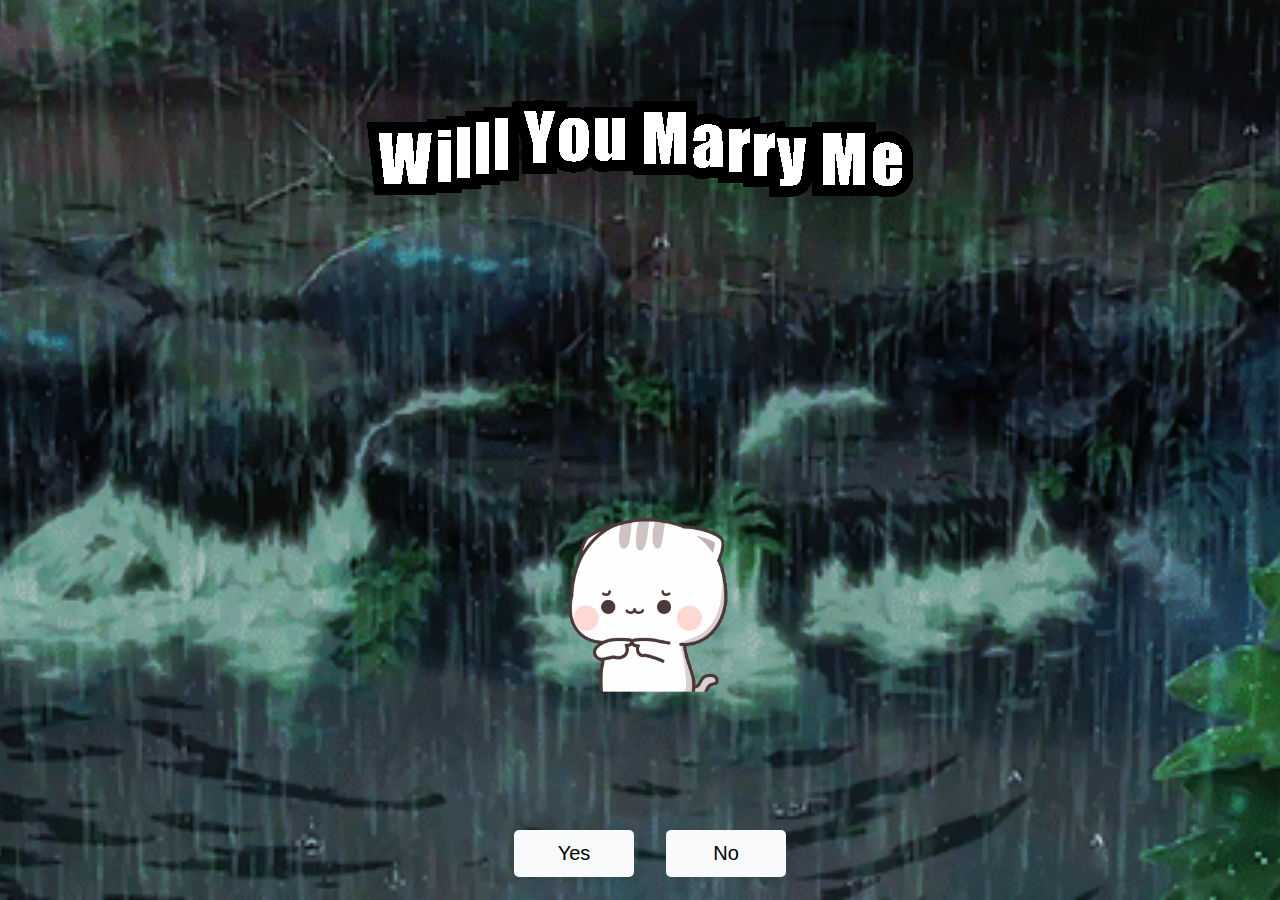
<file: index.html>
<!DOCTYPE html>
<html lang="en">
<head>
    <meta charset="UTF-8" />
    <meta name="viewport" content="width=device-width, initial-scale=1.0" />
    <link rel="stylesheet" href="styles.css" />
    <title>Jess Babyy</title>
    <style>
        body {
            margin: 0;
            padding: 0;
            height: 100vh;
            background: url('assets/bgbg.gif') no-repeat center center fixed; /* Replace with your GIF file */
            background-size: cover; /* Adjusts the size of the GIF to cover the whole screen */
        }
        /* Add any additional styles for your container or buttons here */
        .container {
            display: flex;
            flex-direction: column;
            justify-content: center;
            align-items: center;
            height: 100%;
            position: relative; /* Makes it easier to position items */
        }
        .btn {
            margin: 10px; /* Spacing between buttons */
        }
    </style>
</head>
<body>
    <img src="assets/date.gif" alt="date?" class="header-img" />
    <div class="container" id="container">
        <img src="assets/erm-fingers.gif" alt="please" class="image-1" />
        <img src="assets/oh-yay.gif" alt="yes" class="image-2 hide" />
        <button class="btn btn-yes">Yes</button>
        <button class="btn btn-no">No</button>
    </div>
    <script src="main.js"></script>
</body>
</html>
</file>
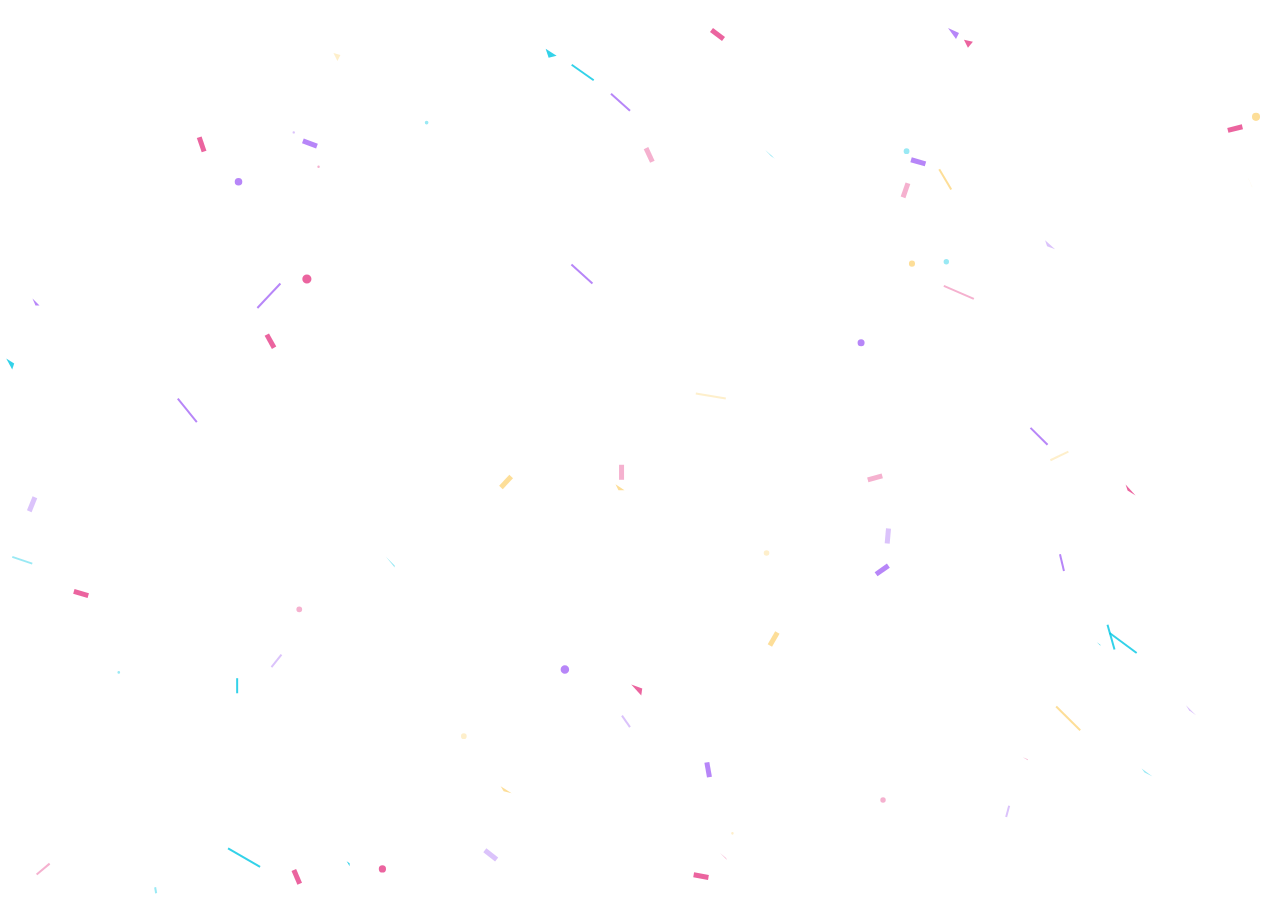
<file: birthday.html>
<!DOCTYPE html>
<html>

<head>
  <meta charset="utf-8" />
  <meta name="viewport" content="width=device-width" />
  <title>Happy Birthday!</title>

  <link rel="stylesheet" href="styles/flexbox-center-container.css" media="all">
  <link rel="stylesheet" href="styles/system-fonts.css" media="all">
  <link rel="stylesheet" href="styles/style.css" media="all">
</head>

<body>
  <canvas id=c></canvas>
  <canvas id="confetti"></canvas>
  <div class="container" id="count">
    <h1 id="head">Countdown For The Special Day Oppa ❤️</h1>
    <ul>
      <li><span id="day"></span>days</li>
      <li><span id="hour"></span>hours</li>
      <li><span id="minute"></span>minutes</li>
      <li><span id="second"></span>seconds</li>
    </ul>
  </div>
  <div id="blur-background">
    <div id="note">🎉 Happy Birthday, Jess Oppa! On this special day, I wish you all the joy and happiness the world can offer. May your life be filled with love, laughter, and unforgettable adventures nd Ofcourse Well Go Through Both Hapiness and Sadness Together (Not Leaving Oppa Alone)! You deserve the very best in everything you pursue. Cheers to another year of wonderful memories and dreams coming true! 🎂❤️MWAHHHHHHHHHHHHH </div>
    <div style="text-align: center; margin-top: 20px;">
      <img src="assets/bdayyy.gif" alt="Birthday GIF" style="width: 300px; border-radius: 10px;">
  </div>
</div>

  <div id="merrywrap" class="merrywrap">
    <canvas id="snowfall"></canvas>
    <div class="giftbox">
      <div class="cover">
        <div></div>
      </div>
      <div class="box"></div>
    </div>
</body>
<script src="scripts/confetti.min.js" charset="utf-8"></script>
<script src="scripts/index.js" charset="utf-8"></script>

</html>
</file>
<file: styles.css>
* {
  margin: 0;
  padding: 0;
  box-sizing: border-box;
}

.hide {
  display: none;
}

body {
  padding: 2rem;
  width: 100%;
  min-height: 100vh;
  background-image: linear-gradient(to right bottom, #cffafe, #22d3ee);
  display: flex;
  flex-direction: column;
}

.header-img {
  display: flex;
  width: 100%;
  max-width: 600px;
  margin-inline: auto;
  filter: drop-shadow(5px 5px 20px rgba(0, 0, 0, 0.2));
}

.container {
  flex: 1;
  position: relative;
  isolation: isolate;
  width: 100%;
  max-width: 1200px;
  margin-inline: auto;
}

.image-1,
.image-2 {
  position: absolute;
  top: 50%;
  left: 50%;
  transform: translate(-50%, -50%);
}

.image-1 {
  width: 175px;
}

.image-2 {
  width: 250px;
}

.btn {
  position: absolute;
  top: calc(100% - 5rem);
  min-width: 120px;
  padding: 0.75rem 1rem;
  font-size: 1.25rem;
  outline: none;
  border: none;
  background-color: #f8fafc;
  border-radius: 5px;
  box-shadow: 5px 5px 10px rgba(0, 0, 0, 0.1);
  cursor: pointer;
  transition: 0.3s;
}

.btn:hover {
  background-color: #e2e8f0;
  box-shadow: 5px 5px 10px rgba(0, 0, 0, 0.2);
}

.btn-yes {
  left: 50%;
  transform: translateX(calc(-100% - 1rem));
  z-index: 1;
}

.btn-no {
  left: calc(50% + 1rem);
  transition: all 0.5s ease;
  z-index: 2;
}

/* Additional styles for the birthday page */
.birthday-page {
  position: relative;
  overflow: hidden; /* To hide the overflowing elements */
  background-image: url('assets/birthday-background.jpg'); /* Use your birthday background */
  background-size: cover;
  animation: moveBackground 30s linear infinite; /* Move background */
}

@keyframes moveBackground {
  0% { background-position: 0 0; }
  100% { background-position: 100% 0; }
}

.birthday-title {
  font-size: 3rem;
  color: white; /* Text color */
  animation: slideIn 1s ease-in-out;
}

.birthday-message {
  font-size: 1.5rem;
  color: white; /* Text color */
  animation: fadeIn 2s ease-in-out;
}

@keyframes slideIn {
  from {
    transform: translateY(-50px);
    opacity: 0;
  }
  to {
    transform: translateY(0);
    opacity: 1;
  }
}

@keyframes fadeIn {
  from {
    opacity: 0;
  }
  to {
    opacity: 1;
  }
}

.birthday-container {
  background-color: rgba(255, 192, 203, 0.7); /* Light pink background */
  padding: 2rem;
  border-radius: 10px;
  box-shadow: 0 4px 20px rgba(0, 0, 0, 0.2);
  text-align: center;
}

/* Confetti styles */
.confetti {
  position: fixed;
  top: 0;
  left: 0;
  width: 100vw;
  height: 100vh;
  pointer-events: none; /* Allow clicks through confetti */
}

.confetti-piece {
  position: absolute;
  width: 10px;
  height: 10px;
  background: #f00;
  opacity: 0.7;
  animation: fall 3s infinite forwards;
}

@keyframes fall {
  0% {
    transform: translateY(0);
  }
  100% {
    transform: translateY(100vh);
    opacity: 0;
  }

}

.cake-image {
  width: 200px; /* Adjust as needed */
  height: auto;
  margin-top: 1rem;
}
</file>
<file: styles/flexbox-center-container.css>
html, body {
  height: 100%;
  margin: 0;
}

body {
  -webkit-box-align: center;
  -ms-flex-align: center;
  align-items: center;
  display: -webkit-box;
  display: -ms-flexbox;
  display: flex;
}

.container {
  margin: 0 auto;
}
</file>
<file: styles/system-fonts.css>
body {
  font-family: -apple-system, 
    BlinkMacSystemFont, 
    "Segoe UI", 
    Roboto, 
    Oxygen-Sans, 
    Ubuntu, 
    Cantarell, 
    "Helvetica Neue", 
    sans-serif;
}
</file>
<file: styles/style.css>
* {
  box-sizing: border-box;
  margin: 0;
  padding: 0;
}
canvas {
  position: absolute;
  top: 0;
  left: 0;
}
body {
  background: #ffffff;
  overflow: hidden;
}
.container {
  color: rgba(55, 59, 65, 0.8);
  font-family: Helvetica, sans-serif;
  font-weight: lighter;
  text-align: center;
}

h1 {
  font-weight: normal;
}
li {
  display: inline-block;
  font-size: 1.5em;
  list-style-type: none;
  padding: 1em;
  text-transform: uppercase;
}
li span {
  display: block;
  font-size: 4.5rem;
}
.merrywrap {
  position: absolute;
  right: 40px;
  left: 40px;
  bottom: 80px;
  top: 40px;
}
.giftbox {
  position: absolute;
  width: 300px;
  height: 200px;
  left: 50%;
  margin-left: -150px;
  bottom: 0;
  z-index: 10;
}

.giftbox > div {
  background: #F64747;
  position: absolute;
  box-shadow: 5px 10px 18px rgba(0, 0, 0, 0.4);
}
.giftbox > div:after, .giftbox > div:before {
  position: absolute;
  content: "";
  top: 0;
}
.giftbox:after {
  position: absolute;
  color: #fff;
  width: 100%;
  content: "Click Me!";
  left: 0;
  bottom: 0;
  font-size: 24px;
  text-align: center;
  transform: rotate(-20deg);
  transform-origin: 0 0;
}
.giftbox .cover {
  width: 100%;
  top: 0;
  left: 0;
  height: 25%;
  z-index: 2;
}
.giftbox .cover:before {
  position: absolute;
  height: 100%;
  left: 50%;
  width: 50px;
  transform: translateX(-50%);
  background: #2C3E50;
}
.giftbox .cover > div {
  position: absolute;
  width: 50px;
  height: 50px;
  left: 50%;
  top: -50px;
  transform: translateX(-50%);
}
.giftbox .cover > div:before, .giftbox .cover > div:after {
  position: absolute;
  left: 0;
  top: 0;
  width: 100%;
  height: 100%;
  content: "";
  box-shadow: inset 0 0 0 15px #2C3E50;
  border-radius: 30px;
  transform-origin: 50% 100%;
}
.giftbox .cover > div:before {
  transform: translateX(-45%) skewY(40deg);
}
.giftbox .cover > div:after {
  transform: translateX(45%) skewY(-40deg);
}
.giftbox .box {
  right: 5%;
  left: 5%;
  height: 80%;
  bottom: 0;
}
.giftbox .box:before {
  width: 50px;
  height: 100%;
  left: 50%;
  transform: translateX(-50%);
  background: #2C3E50;
}
.giftbox .box:after {
  width: 100%;
  height: 30px;
  background: rgba(0, 0, 0, 0);
}
.step-1 .giftbox {
  animation: wobble 0.5s linear infinite forwards;
}
.step-1 .cover {
  animation: wobble 0.5s linear infinite 5s forwards;
}
.step-1 .icons .row span {
  opacity: 1;
}
.step-2 .giftbox:after {
  opacity: 0;
}
.step-3 .giftbox, .step-4 .giftbox {
  opacity: 0;
  z-index: 1;
}
.step-3 .giftbox:after, .step-4 .giftbox:after {
  opacity: 0;
}
.step-2 .giftbox .cover {
  animation: flyUp 2s ease-in forwards;
}
.step-2 .giftbox .box {
  animation: flyDown 2s ease-in 0.05s forwards;
}
#blur-background {
  position: absolute;
  top: 0;
  left: 0;
  width: 100%;
  height: 100%;
  display: none; /* Initially hidden */
  justify-content: center;
  align-items: center;
  backdrop-filter: blur(10px);
  z-index: 1;
}

#note {
  background: rgba(255, 255, 255, 0.8);
  padding: 20px;
  border-radius: 10px;
  box-shadow: 0 0 10px rgba(0, 0, 0, 0.5);
  text-align: center;
  font-size: 24px;
  animation: fade-in 0.5s ease-in-out;
  display: none; /* Initially hidden */
}

@keyframes fade-in {
  from {
      opacity: 0;
  }
  to {
      opacity: 1;
  }
}

@keyframes wobble {
  25% {
      transform: rotate(4deg);
 }
  75% {
      transform: rotate(-2deg);
 }
}
@keyframes flyUp {
  75% {
      opacity: 1;
 }
  100% {
      transform: translateY(-1000px) rotate(20deg);
      opacity: 0;
 }
}
@keyframes flyDown {
  75% {
      opacity: 1;
 }
  100% {
      transform: translateY(100%);
      opacity: 0;
 }
}
</file>
